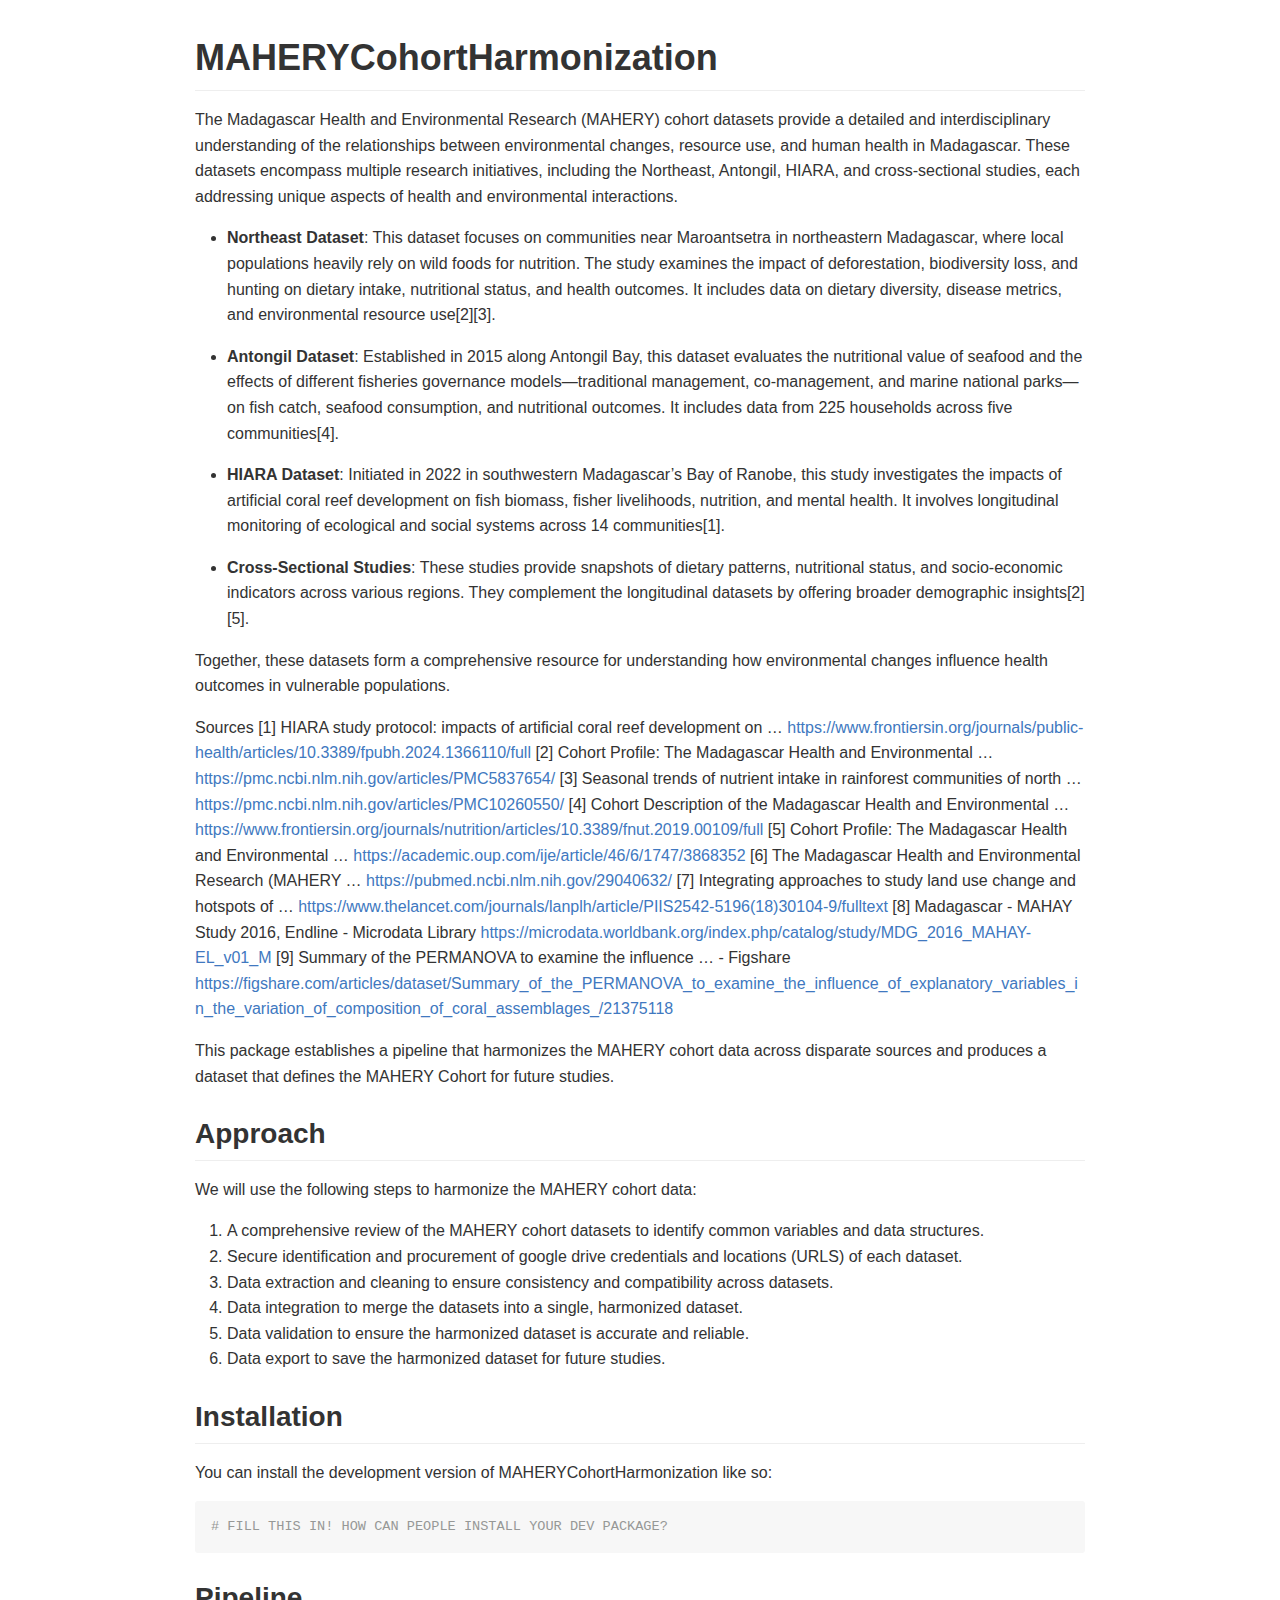
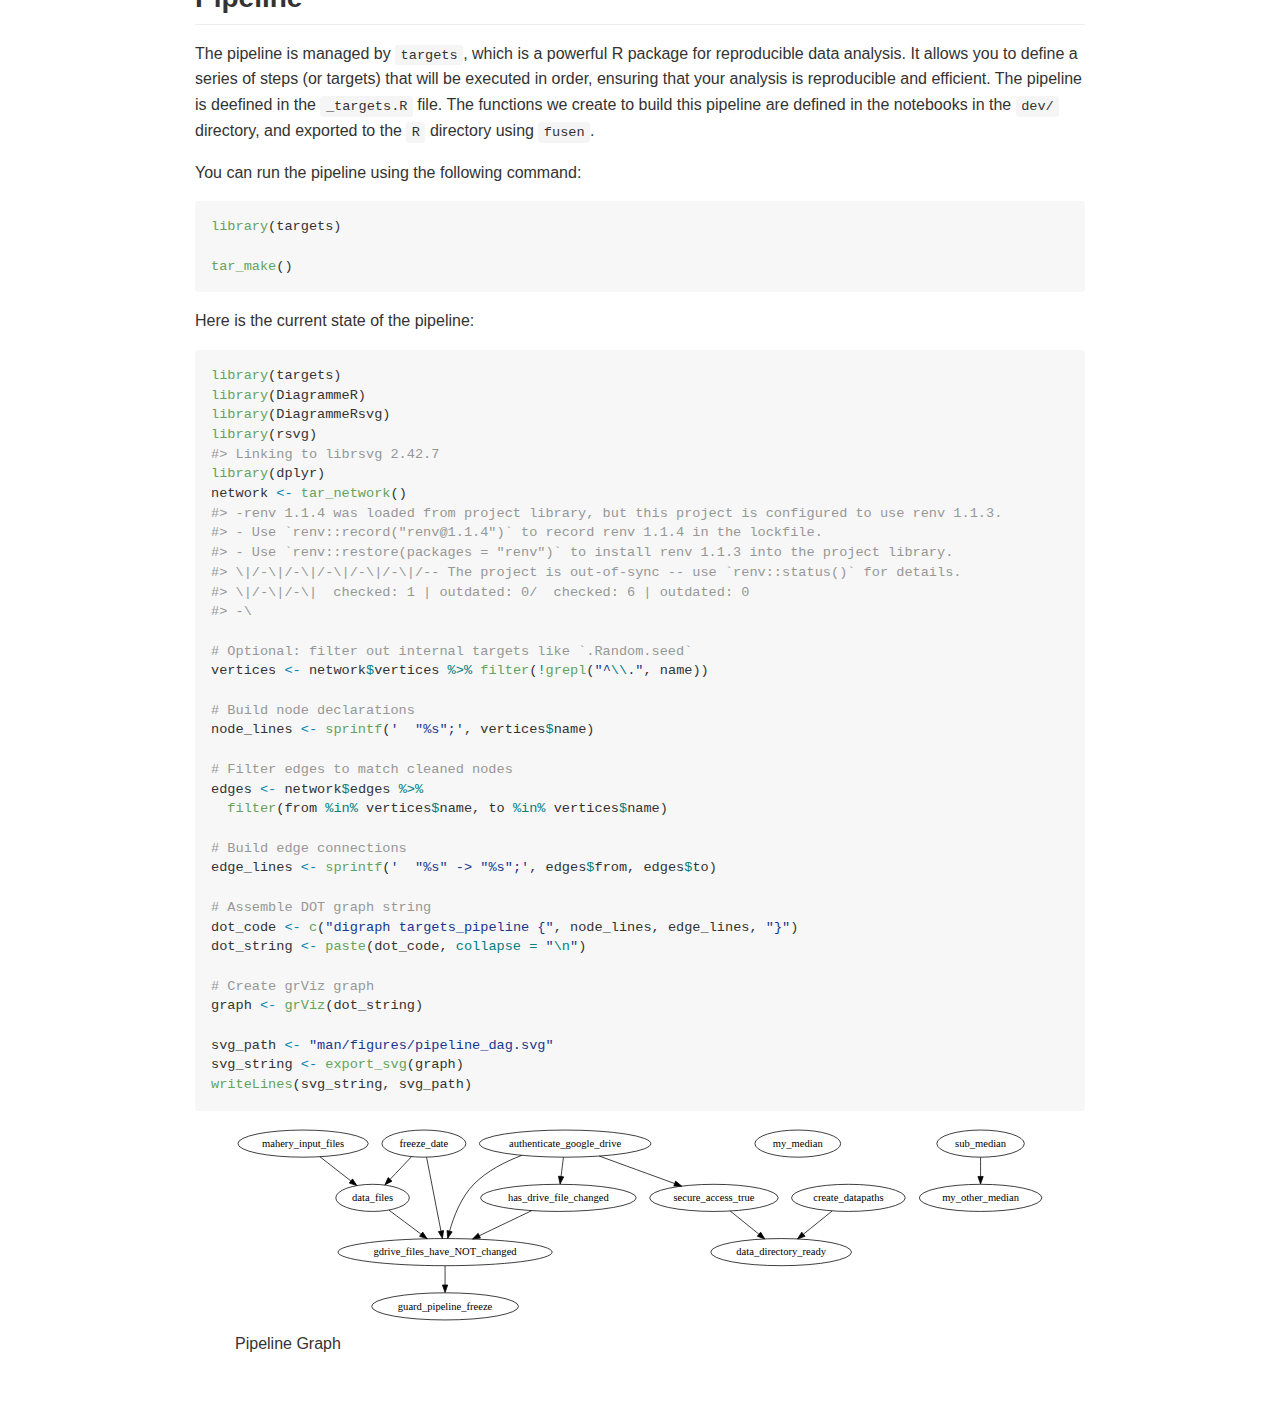
<file: README.html>
<!DOCTYPE html>

<html xmlns="http://www.w3.org/1999/xhtml">

<head>

<meta charset="utf-8">
<meta http-equiv="Content-Type" content="text/html; charset=utf-8" />
<meta name="generator" content="pandoc" />
<meta name="viewport" content="width=device-width, initial-scale=1">

<style type="text/css">
@font-face {
font-family: octicons-link;
src: url([data-uri]) format('woff');
}
body {
-webkit-text-size-adjust: 100%;
text-size-adjust: 100%;
color: #333;
font-family: "Helvetica Neue", Helvetica, "Segoe UI", Arial, freesans, sans-serif, "Apple Color Emoji", "Segoe UI Emoji", "Segoe UI Symbol";
font-size: 16px;
line-height: 1.6;
word-wrap: break-word;
}
a {
background-color: transparent;
}
a:active,
a:hover {
outline: 0;
}
strong {
font-weight: bold;
}
h1 {
font-size: 2em;
margin: 0.67em 0;
}
img {
border: 0;
}
hr {
box-sizing: content-box;
height: 0;
}
pre {
overflow: auto;
}
code,
kbd,
pre {
font-family: monospace, monospace;
font-size: 1em;
}
input {
color: inherit;
font: inherit;
margin: 0;
}
html input[disabled] {
cursor: default;
}
input {
line-height: normal;
}
input[type="checkbox"] {
box-sizing: border-box;
padding: 0;
}
table {
border-collapse: collapse;
border-spacing: 0;
}
td,
th {
padding: 0;
}
* {
box-sizing: border-box;
}
input {
font: 13px / 1.4 Helvetica, arial, nimbussansl, liberationsans, freesans, clean, sans-serif, "Apple Color Emoji", "Segoe UI Emoji", "Segoe UI Symbol";
}
a {
color: #4078c0;
text-decoration: none;
}
a:hover,
a:active {
text-decoration: underline;
}
hr {
height: 0;
margin: 15px 0;
overflow: hidden;
background: transparent;
border: 0;
border-bottom: 1px solid #ddd;
}
hr:before {
display: table;
content: "";
}
hr:after {
display: table;
clear: both;
content: "";
}
h1,
h2,
h3,
h4,
h5,
h6 {
margin-top: 15px;
margin-bottom: 15px;
line-height: 1.1;
}
h1 {
font-size: 30px;
}
h2 {
font-size: 21px;
}
h3 {
font-size: 16px;
}
h4 {
font-size: 14px;
}
h5 {
font-size: 12px;
}
h6 {
font-size: 11px;
}
blockquote {
margin: 0;
}
ul,
ol {
padding: 0;
margin-top: 0;
margin-bottom: 0;
}
ol ol,
ul ol {
list-style-type: lower-roman;
}
ul ul ol,
ul ol ol,
ol ul ol,
ol ol ol {
list-style-type: lower-alpha;
}
dd {
margin-left: 0;
}
code {
font-family: Consolas, "Liberation Mono", Menlo, Courier, monospace;
font-size: 12px;
}
pre {
margin-top: 0;
margin-bottom: 0;
font: 12px Consolas, "Liberation Mono", Menlo, Courier, monospace;
}
.select::-ms-expand {
opacity: 0;
}
.octicon {
font: normal normal normal 16px/1 octicons-link;
display: inline-block;
text-decoration: none;
text-rendering: auto;
-webkit-font-smoothing: antialiased;
-moz-osx-font-smoothing: grayscale;
-webkit-user-select: none;
-moz-user-select: none;
-ms-user-select: none;
user-select: none;
}
.octicon-link:before {
content: '\f05c';
}
.markdown-body:before {
display: table;
content: "";
}
.markdown-body:after {
display: table;
clear: both;
content: "";
}
.markdown-body>*:first-child {
margin-top: 0 !important;
}
.markdown-body>*:last-child {
margin-bottom: 0 !important;
}
a:not([href]) {
color: inherit;
text-decoration: none;
}
.anchor {
display: inline-block;
padding-right: 2px;
margin-left: -18px;
}
.anchor:focus {
outline: none;
}
h1,
h2,
h3,
h4,
h5,
h6 {
margin-top: 1em;
margin-bottom: 16px;
font-weight: bold;
line-height: 1.4;
}
h1 .octicon-link,
h2 .octicon-link,
h3 .octicon-link,
h4 .octicon-link,
h5 .octicon-link,
h6 .octicon-link {
color: #000;
vertical-align: middle;
visibility: hidden;
}
h1:hover .anchor,
h2:hover .anchor,
h3:hover .anchor,
h4:hover .anchor,
h5:hover .anchor,
h6:hover .anchor {
text-decoration: none;
}
h1:hover .anchor .octicon-link,
h2:hover .anchor .octicon-link,
h3:hover .anchor .octicon-link,
h4:hover .anchor .octicon-link,
h5:hover .anchor .octicon-link,
h6:hover .anchor .octicon-link {
visibility: visible;
}
h1 {
padding-bottom: 0.3em;
font-size: 2.25em;
line-height: 1.2;
border-bottom: 1px solid #eee;
}
h1 .anchor {
line-height: 1;
}
h2 {
padding-bottom: 0.3em;
font-size: 1.75em;
line-height: 1.225;
border-bottom: 1px solid #eee;
}
h2 .anchor {
line-height: 1;
}
h3 {
font-size: 1.5em;
line-height: 1.43;
}
h3 .anchor {
line-height: 1.2;
}
h4 {
font-size: 1.25em;
}
h4 .anchor {
line-height: 1.2;
}
h5 {
font-size: 1em;
}
h5 .anchor {
line-height: 1.1;
}
h6 {
font-size: 1em;
color: #777;
}
h6 .anchor {
line-height: 1.1;
}
p,
blockquote,
ul,
ol,
dl,
table,
pre {
margin-top: 0;
margin-bottom: 16px;
}
hr {
height: 4px;
padding: 0;
margin: 16px 0;
background-color: #e7e7e7;
border: 0 none;
}
ul,
ol {
padding-left: 2em;
}
ul ul,
ul ol,
ol ol,
ol ul {
margin-top: 0;
margin-bottom: 0;
}
li>p {
margin-top: 16px;
}
dl {
padding: 0;
}
dl dt {
padding: 0;
margin-top: 16px;
font-size: 1em;
font-style: italic;
font-weight: bold;
}
dl dd {
padding: 0 16px;
margin-bottom: 16px;
}
blockquote {
padding: 0 15px;
color: #777;
border-left: 4px solid #ddd;
}
blockquote>:first-child {
margin-top: 0;
}
blockquote>:last-child {
margin-bottom: 0;
}
table {
display: block;
width: 100%;
overflow: auto;
word-break: normal;
word-break: keep-all;
}
table th {
font-weight: bold;
}
table th,
table td {
padding: 6px 13px;
border: 1px solid #ddd;
}
table tr {
background-color: #fff;
border-top: 1px solid #ccc;
}
table tr:nth-child(2n) {
background-color: #f8f8f8;
}
img {
max-width: 100%;
box-sizing: content-box;
background-color: #fff;
}
code {
padding: 0;
padding-top: 0.2em;
padding-bottom: 0.2em;
margin: 0;
font-size: 85%;
background-color: rgba(0,0,0,0.04);
border-radius: 3px;
}
code:before,
code:after {
letter-spacing: -0.2em;
content: "\00a0";
}
pre>code {
padding: 0;
margin: 0;
font-size: 100%;
word-break: normal;
white-space: pre;
background: transparent;
border: 0;
}
.highlight {
margin-bottom: 16px;
}
.highlight pre,
pre {
padding: 16px;
overflow: auto;
font-size: 85%;
line-height: 1.45;
background-color: #f7f7f7;
border-radius: 3px;
}
.highlight pre {
margin-bottom: 0;
word-break: normal;
}
pre {
word-wrap: normal;
}
pre code {
display: inline;
max-width: initial;
padding: 0;
margin: 0;
overflow: initial;
line-height: inherit;
word-wrap: normal;
background-color: transparent;
border: 0;
}
pre code:before,
pre code:after {
content: normal;
}
kbd {
display: inline-block;
padding: 3px 5px;
font-size: 11px;
line-height: 10px;
color: #555;
vertical-align: middle;
background-color: #fcfcfc;
border: solid 1px #ccc;
border-bottom-color: #bbb;
border-radius: 3px;
box-shadow: inset 0 -1px 0 #bbb;
}
.pl-c {
color: #969896;
}
.pl-c1,
.pl-s .pl-v {
color: #0086b3;
}
.pl-e,
.pl-en {
color: #795da3;
}
.pl-s .pl-s1,
.pl-smi {
color: #333;
}
.pl-ent {
color: #63a35c;
}
.pl-k {
color: #a71d5d;
}
.pl-pds,
.pl-s,
.pl-s .pl-pse .pl-s1,
.pl-sr,
.pl-sr .pl-cce,
.pl-sr .pl-sra,
.pl-sr .pl-sre {
color: #183691;
}
.pl-v {
color: #ed6a43;
}
.pl-id {
color: #b52a1d;
}
.pl-ii {
background-color: #b52a1d;
color: #f8f8f8;
}
.pl-sr .pl-cce {
color: #63a35c;
font-weight: bold;
}
.pl-ml {
color: #693a17;
}
.pl-mh,
.pl-mh .pl-en,
.pl-ms {
color: #1d3e81;
font-weight: bold;
}
.pl-mq {
color: #008080;
}
.pl-mi {
color: #333;
font-style: italic;
}
.pl-mb {
color: #333;
font-weight: bold;
}
.pl-md {
background-color: #ffecec;
color: #bd2c00;
}
.pl-mi1 {
background-color: #eaffea;
color: #55a532;
}
.pl-mdr {
color: #795da3;
font-weight: bold;
}
.pl-mo {
color: #1d3e81;
}
kbd {
display: inline-block;
padding: 3px 5px;
font: 11px Consolas, "Liberation Mono", Menlo, Courier, monospace;
line-height: 10px;
color: #555;
vertical-align: middle;
background-color: #fcfcfc;
border: solid 1px #ccc;
border-bottom-color: #bbb;
border-radius: 3px;
box-shadow: inset 0 -1px 0 #bbb;
}
.task-list-item {
list-style-type: none;
}
.task-list-item+.task-list-item {
margin-top: 3px;
}
.task-list-item input {
margin: 0 0.35em 0.25em -1.6em;
vertical-align: middle;
}
:checked+.radio-label {
z-index: 1;
position: relative;
border-color: #4078c0;
}
.sourceLine {
display: inline-block;
}
code .kw { color: #000000; }
code .dt { color: #ed6a43; }
code .dv { color: #009999; }
code .bn { color: #009999; }
code .fl { color: #009999; }
code .ch { color: #009999; }
code .st { color: #183691; }
code .co { color: #969896; }
code .ot { color: #0086b3; }
code .al { color: #a61717; }
code .fu { color: #63a35c; }
code .er { color: #a61717; background-color: #e3d2d2; }
code .wa { color: #000000; }
code .cn { color: #008080; }
code .sc { color: #008080; }
code .vs { color: #183691; }
code .ss { color: #183691; }
code .im { color: #000000; }
code .va {color: #008080; }
code .cf { color: #000000; }
code .op { color: #000000; }
code .bu { color: #000000; }
code .ex { color: #000000; }
code .pp { color: #999999; }
code .at { color: #008080; }
code .do { color: #969896; }
code .an { color: #008080; }
code .cv { color: #008080; }
code .in { color: #008080; }
</style>
<style>
body {
box-sizing: border-box;
min-width: 200px;
max-width: 980px;
margin: 0 auto;
padding: 45px;
padding-top: 0px;
}
</style>


</head>

<body>

<!-- README.md is generated from README.Rmd. Please edit that file -->

<h1 id="maherycohortharmonization">MAHERYCohortHarmonization</h1>
<!-- badges: start -->

<!-- badges: end -->

<p>The Madagascar Health and Environmental Research (MAHERY) cohort
datasets provide a detailed and interdisciplinary understanding of the
relationships between environmental changes, resource use, and human
health in Madagascar. These datasets encompass multiple research
initiatives, including the Northeast, Antongil, HIARA, and
cross-sectional studies, each addressing unique aspects of health and
environmental interactions.</p>
<ul>
<li><p><strong>Northeast Dataset</strong>: This dataset focuses on
communities near Maroantsetra in northeastern Madagascar, where local
populations heavily rely on wild foods for nutrition. The study examines
the impact of deforestation, biodiversity loss, and hunting on dietary
intake, nutritional status, and health outcomes. It includes data on
dietary diversity, disease metrics, and environmental resource
use[2][3].</p></li>
<li><p><strong>Antongil Dataset</strong>: Established in 2015 along
Antongil Bay, this dataset evaluates the nutritional value of seafood
and the effects of different fisheries governance models—traditional
management, co-management, and marine national parks—on fish catch,
seafood consumption, and nutritional outcomes. It includes data from 225
households across five communities[4].</p></li>
<li><p><strong>HIARA Dataset</strong>: Initiated in 2022 in southwestern
Madagascar’s Bay of Ranobe, this study investigates the impacts of
artificial coral reef development on fish biomass, fisher livelihoods,
nutrition, and mental health. It involves longitudinal monitoring of
ecological and social systems across 14 communities[1].</p></li>
<li><p><strong>Cross-Sectional Studies</strong>: These studies provide
snapshots of dietary patterns, nutritional status, and socio-economic
indicators across various regions. They complement the longitudinal
datasets by offering broader demographic insights[2][5].</p></li>
</ul>
<p>Together, these datasets form a comprehensive resource for
understanding how environmental changes influence health outcomes in
vulnerable populations.</p>
<p>Sources [1] HIARA study protocol: impacts of artificial coral reef
development on … <a href="https://www.frontiersin.org/journals/public-health/articles/10.3389/fpubh.2024.1366110/full">https://www.frontiersin.org/journals/public-health/articles/10.3389/fpubh.2024.1366110/full</a>
[2] Cohort Profile: The Madagascar Health and Environmental … <a href="https://pmc.ncbi.nlm.nih.gov/articles/PMC5837654/">https://pmc.ncbi.nlm.nih.gov/articles/PMC5837654/</a>
[3] Seasonal trends of nutrient intake in rainforest communities of
north … <a href="https://pmc.ncbi.nlm.nih.gov/articles/PMC10260550/">https://pmc.ncbi.nlm.nih.gov/articles/PMC10260550/</a>
[4] Cohort Description of the Madagascar Health and Environmental … <a href="https://www.frontiersin.org/journals/nutrition/articles/10.3389/fnut.2019.00109/full">https://www.frontiersin.org/journals/nutrition/articles/10.3389/fnut.2019.00109/full</a>
[5] Cohort Profile: The Madagascar Health and Environmental … <a href="https://academic.oup.com/ije/article/46/6/1747/3868352">https://academic.oup.com/ije/article/46/6/1747/3868352</a>
[6] The Madagascar Health and Environmental Research (MAHERY … <a href="https://pubmed.ncbi.nlm.nih.gov/29040632/">https://pubmed.ncbi.nlm.nih.gov/29040632/</a>
[7] Integrating approaches to study land use change and hotspots of … <a href="https://www.thelancet.com/journals/lanplh/article/PIIS2542-5196(18)30104-9/fulltext">https://www.thelancet.com/journals/lanplh/article/PIIS2542-5196(18)30104-9/fulltext</a>
[8] Madagascar - MAHAY Study 2016, Endline - Microdata Library <a href="https://microdata.worldbank.org/index.php/catalog/study/MDG_2016_MAHAY-EL_v01_M">https://microdata.worldbank.org/index.php/catalog/study/MDG_2016_MAHAY-EL_v01_M</a>
[9] Summary of the PERMANOVA to examine the influence … - Figshare <a href="https://figshare.com/articles/dataset/Summary_of_the_PERMANOVA_to_examine_the_influence_of_explanatory_variables_in_the_variation_of_composition_of_coral_assemblages_/21375118">https://figshare.com/articles/dataset/Summary_of_the_PERMANOVA_to_examine_the_influence_of_explanatory_variables_in_the_variation_of_composition_of_coral_assemblages_/21375118</a></p>
<p>This package establishes a pipeline that harmonizes the MAHERY cohort
data across disparate sources and produces a dataset that defines the
MAHERY Cohort for future studies.</p>
<h2 id="approach">Approach</h2>
<p>We will use the following steps to harmonize the MAHERY cohort
data:</p>
<ol style="list-style-type: decimal">
<li>A comprehensive review of the MAHERY cohort datasets to identify
common variables and data structures.</li>
<li>Secure identification and procurement of google drive credentials
and locations (URLS) of each dataset.</li>
<li>Data extraction and cleaning to ensure consistency and compatibility
across datasets.</li>
<li>Data integration to merge the datasets into a single, harmonized
dataset.</li>
<li>Data validation to ensure the harmonized dataset is accurate and
reliable.</li>
<li>Data export to save the harmonized dataset for future studies.</li>
</ol>
<h2 id="installation">Installation</h2>
<p>You can install the development version of MAHERYCohortHarmonization
like so:</p>
<div class="sourceCode" id="cb1"><pre class="sourceCode r"><code class="sourceCode r"><span id="cb1-1"><a href="#cb1-1" tabindex="-1"></a><span class="co"># FILL THIS IN! HOW CAN PEOPLE INSTALL YOUR DEV PACKAGE?</span></span></code></pre></div>
<h2 id="pipeline">Pipeline</h2>
<p>The pipeline is managed by <code>targets</code>, which is a powerful
R package for reproducible data analysis. It allows you to define a
series of steps (or targets) that will be executed in order, ensuring
that your analysis is reproducible and efficient. The pipeline is
deefined in the <code>_targets.R</code> file. The functions we create to
build this pipeline are defined in the notebooks in the
<code>dev/</code> directory, and exported to the <code>R</code>
directory using <code>fusen</code>.</p>
<p>You can run the pipeline using the following command:</p>
<div class="sourceCode" id="cb2"><pre class="sourceCode r"><code class="sourceCode r"><span id="cb2-1"><a href="#cb2-1" tabindex="-1"></a><span class="fu">library</span>(targets)</span>
<span id="cb2-2"><a href="#cb2-2" tabindex="-1"></a></span>
<span id="cb2-3"><a href="#cb2-3" tabindex="-1"></a><span class="fu">tar_make</span>()</span></code></pre></div>
<p>Here is the current state of the pipeline:</p>
<div class="sourceCode" id="cb3"><pre class="sourceCode r"><code class="sourceCode r"><span id="cb3-1"><a href="#cb3-1" tabindex="-1"></a><span class="fu">library</span>(targets)</span>
<span id="cb3-2"><a href="#cb3-2" tabindex="-1"></a><span class="fu">library</span>(DiagrammeR)</span>
<span id="cb3-3"><a href="#cb3-3" tabindex="-1"></a><span class="fu">library</span>(DiagrammeRsvg)</span>
<span id="cb3-4"><a href="#cb3-4" tabindex="-1"></a><span class="fu">library</span>(rsvg)</span>
<span id="cb3-5"><a href="#cb3-5" tabindex="-1"></a><span class="co">#&gt; Linking to librsvg 2.42.7</span></span>
<span id="cb3-6"><a href="#cb3-6" tabindex="-1"></a><span class="fu">library</span>(dplyr)</span>
<span id="cb3-7"><a href="#cb3-7" tabindex="-1"></a>network <span class="ot">&lt;-</span> <span class="fu">tar_network</span>()</span>
<span id="cb3-8"><a href="#cb3-8" tabindex="-1"></a><span class="co">#&gt; -renv 1.1.4 was loaded from project library, but this project is configured to use renv 1.1.3.</span></span>
<span id="cb3-9"><a href="#cb3-9" tabindex="-1"></a><span class="co">#&gt; - Use `renv::record(&quot;renv@1.1.4&quot;)` to record renv 1.1.4 in the lockfile.</span></span>
<span id="cb3-10"><a href="#cb3-10" tabindex="-1"></a><span class="co">#&gt; - Use `renv::restore(packages = &quot;renv&quot;)` to install renv 1.1.3 into the project library.</span></span>
<span id="cb3-11"><a href="#cb3-11" tabindex="-1"></a><span class="co">#&gt; \|/-\|/-\|/-\|/-\|/-\|/-- The project is out-of-sync -- use `renv::status()` for details.</span></span>
<span id="cb3-12"><a href="#cb3-12" tabindex="-1"></a><span class="co">#&gt; \|/-\|/-\|  checked: 1 | outdated: 0/  checked: 6 | outdated: 0</span></span>
<span id="cb3-13"><a href="#cb3-13" tabindex="-1"></a><span class="co">#&gt; -\ </span></span>
<span id="cb3-14"><a href="#cb3-14" tabindex="-1"></a></span>
<span id="cb3-15"><a href="#cb3-15" tabindex="-1"></a><span class="co"># Optional: filter out internal targets like `.Random.seed`</span></span>
<span id="cb3-16"><a href="#cb3-16" tabindex="-1"></a>vertices <span class="ot">&lt;-</span> network<span class="sc">$</span>vertices <span class="sc">%&gt;%</span> <span class="fu">filter</span>(<span class="sc">!</span><span class="fu">grepl</span>(<span class="st">&quot;^</span><span class="sc">\\</span><span class="st">.&quot;</span>, name))</span>
<span id="cb3-17"><a href="#cb3-17" tabindex="-1"></a></span>
<span id="cb3-18"><a href="#cb3-18" tabindex="-1"></a><span class="co"># Build node declarations</span></span>
<span id="cb3-19"><a href="#cb3-19" tabindex="-1"></a>node_lines <span class="ot">&lt;-</span> <span class="fu">sprintf</span>(<span class="st">&#39;  &quot;%s&quot;;&#39;</span>, vertices<span class="sc">$</span>name)</span>
<span id="cb3-20"><a href="#cb3-20" tabindex="-1"></a></span>
<span id="cb3-21"><a href="#cb3-21" tabindex="-1"></a><span class="co"># Filter edges to match cleaned nodes</span></span>
<span id="cb3-22"><a href="#cb3-22" tabindex="-1"></a>edges <span class="ot">&lt;-</span> network<span class="sc">$</span>edges <span class="sc">%&gt;%</span></span>
<span id="cb3-23"><a href="#cb3-23" tabindex="-1"></a>  <span class="fu">filter</span>(from <span class="sc">%in%</span> vertices<span class="sc">$</span>name, to <span class="sc">%in%</span> vertices<span class="sc">$</span>name)</span>
<span id="cb3-24"><a href="#cb3-24" tabindex="-1"></a></span>
<span id="cb3-25"><a href="#cb3-25" tabindex="-1"></a><span class="co"># Build edge connections</span></span>
<span id="cb3-26"><a href="#cb3-26" tabindex="-1"></a>edge_lines <span class="ot">&lt;-</span> <span class="fu">sprintf</span>(<span class="st">&#39;  &quot;%s&quot; -&gt; &quot;%s&quot;;&#39;</span>, edges<span class="sc">$</span>from, edges<span class="sc">$</span>to)</span>
<span id="cb3-27"><a href="#cb3-27" tabindex="-1"></a></span>
<span id="cb3-28"><a href="#cb3-28" tabindex="-1"></a><span class="co"># Assemble DOT graph string</span></span>
<span id="cb3-29"><a href="#cb3-29" tabindex="-1"></a>dot_code <span class="ot">&lt;-</span> <span class="fu">c</span>(<span class="st">&quot;digraph targets_pipeline {&quot;</span>, node_lines, edge_lines, <span class="st">&quot;}&quot;</span>)</span>
<span id="cb3-30"><a href="#cb3-30" tabindex="-1"></a>dot_string <span class="ot">&lt;-</span> <span class="fu">paste</span>(dot_code, <span class="at">collapse =</span> <span class="st">&quot;</span><span class="sc">\n</span><span class="st">&quot;</span>)</span>
<span id="cb3-31"><a href="#cb3-31" tabindex="-1"></a></span>
<span id="cb3-32"><a href="#cb3-32" tabindex="-1"></a><span class="co"># Create grViz graph</span></span>
<span id="cb3-33"><a href="#cb3-33" tabindex="-1"></a>graph <span class="ot">&lt;-</span> <span class="fu">grViz</span>(dot_string)</span>
<span id="cb3-34"><a href="#cb3-34" tabindex="-1"></a></span>
<span id="cb3-35"><a href="#cb3-35" tabindex="-1"></a>svg_path <span class="ot">&lt;-</span> <span class="st">&quot;man/figures/pipeline_dag.svg&quot;</span></span>
<span id="cb3-36"><a href="#cb3-36" tabindex="-1"></a>svg_string <span class="ot">&lt;-</span> <span class="fu">export_svg</span>(graph)</span>
<span id="cb3-37"><a href="#cb3-37" tabindex="-1"></a><span class="fu">writeLines</span>(svg_string, svg_path)</span></code></pre></div>
<figure>
<img role="img" aria-label="Pipeline Graph" src="[data-uri]" alt="Pipeline Graph" />
<figcaption aria-hidden="true">Pipeline Graph</figcaption>
</figure>

</body>
</html>
</file>
